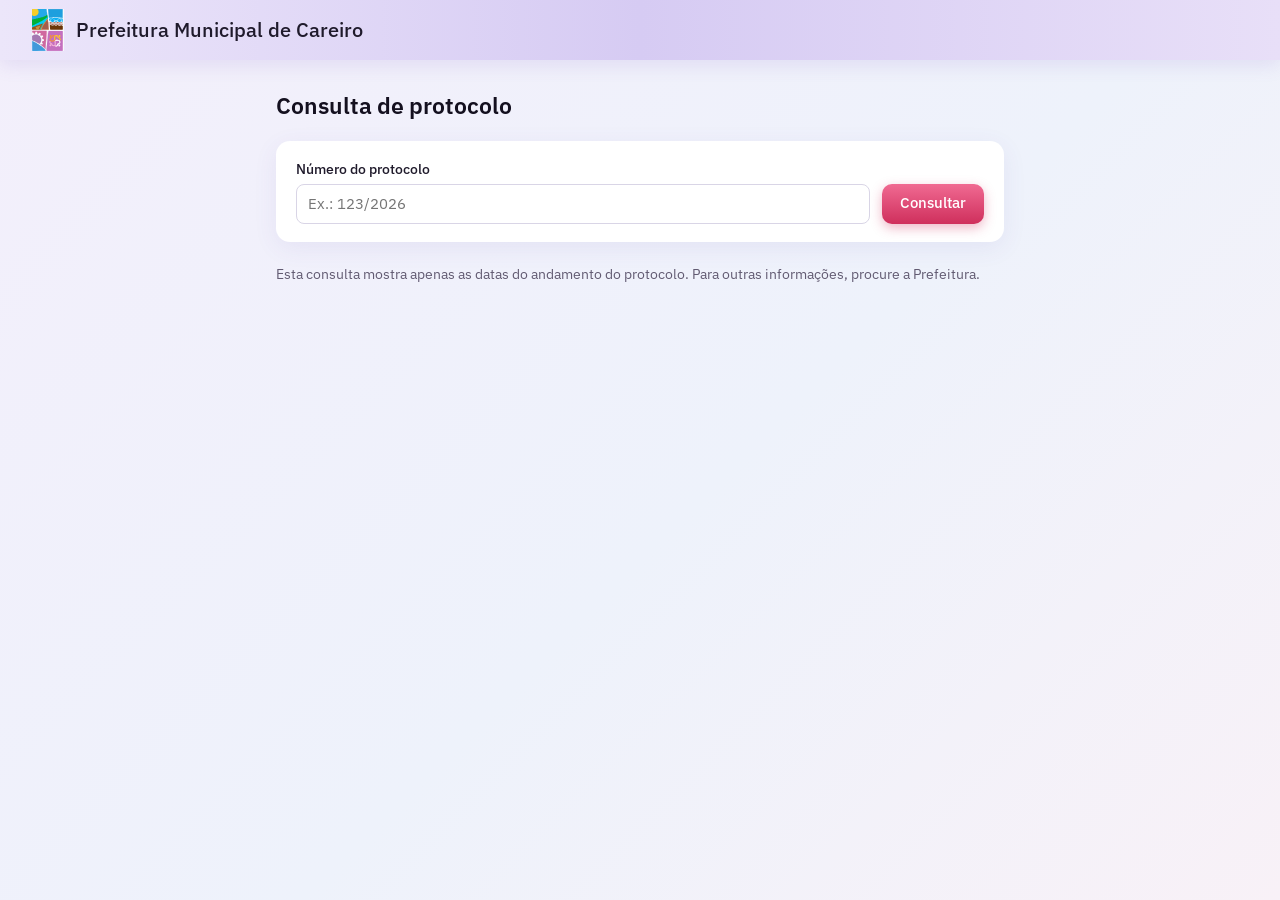
<file: consulta.html>
<!DOCTYPE html>
<html lang="pt-BR">
<head>
<meta charset="UTF-8">
<meta name="viewport" content="width=device-width, initial-scale=1">
<meta name="robots" content="noindex">
<title>Consulta de protocolo · Prefeitura Municipal de Careiro</title>
<link rel="preconnect" href="https://fonts.googleapis.com">
<link rel="preconnect" href="https://fonts.gstatic.com" crossorigin>
<link href="https://fonts.googleapis.com/css2?family=IBM+Plex+Sans:wght@400;500;600&display=swap" rel="stylesheet">
<meta name="theme-color" content="#551A8B">
<link rel="icon" href="logo.svg" type="image/svg+xml">
<link rel="stylesheet" href="css/style.css">
</head>
<body>
<header class="top"><span class="brandbar"><img class="logo" src="logo.svg" alt="Brasão de Careiro"><span class="org">Prefeitura Municipal de Careiro</span></span></header>
<main class="pubmain">
  <h1>Consulta de protocolo</h1>
  <form class="panel pubform" id="f">
    <div class="field"><label for="n">Número do protocolo</label><input id="n" required maxlength="40" autocomplete="off" placeholder="Ex.: 123/2026"></div>
    <button class="btn" id="b">Consultar</button>
  </form>
  <div id="res" class="pubres" aria-live="polite"></div>
  <p class="pubnote">Esta consulta mostra apenas as datas do andamento do protocolo. Para outras informações, procure a Prefeitura.</p>
</main>
<script src="js/consulta.js"></script>
</body>
</html>
</file>
<file: css/style.css>
:root{--pri:#d6246e;--pri-d:#a8154f;--deep:#7a0f45;--deep-h:rgba(255,255,255,.16);--tint:#fde8f1;--bg:#fbf5f8;--line:#efdde6;--ink:#1f1a2b;--mute:#625b72;--ok:#1d7a4a;--warn:#9a6200;--err:#b3261e;--r:8px}
*{box-sizing:border-box}
body{margin:0;font:15px/1.5 "IBM Plex Sans",system-ui,sans-serif;color:var(--ink);background:var(--bg)}
a{color:var(--pri)}
:focus-visible{outline:2px solid var(--pri);outline-offset:2px}
.bar{position:fixed;inset:0 0 auto;height:3px;background:var(--pri);z-index:50;animation:ld 1s ease-in-out infinite}
@keyframes ld{0%{transform:scaleX(.05);transform-origin:left}60%{transform:scaleX(1);transform-origin:left}100%{transform:scaleX(1);transform-origin:right}}

.shell{display:grid;grid-template-columns:232px minmax(0,1fr);min-height:100vh}
.side{background:var(--deep);color:#fff;padding:20px 12px;position:sticky;top:0;height:100vh}
.brand{font-weight:600;font-size:21px;padding:2px 10px 22px}
.side nav a{display:block;color:#ffe3ef;text-decoration:none;padding:9px 12px;border-radius:var(--r);margin-bottom:2px}
.side nav a:hover{background:var(--deep-h);color:#fff}
.side nav a.on{background:#fff;color:var(--deep);font-weight:600}
.top{display:flex;justify-content:space-between;align-items:center;gap:16px;background:#fff;border-bottom:1px solid var(--line);padding:0 32px;height:60px}
.org{font-weight:600;font-size:17px;color:var(--deep);white-space:nowrap}
.tag{margin-left:12px;padding:2px 12px;border-radius:99px;background:var(--tint);color:var(--pri-d);font-size:14px;white-space:nowrap}
.who{color:var(--mute);font-size:14px;text-align:right}
main{padding:26px 32px 40px;max-width:1720px}
h1{font-size:23px;margin:0 0 18px;font-weight:600;color:var(--deep)}
h2{font-size:16px;margin:0 0 12px;font-weight:600}

.panel{background:#fff;border:1px solid var(--line);border-radius:var(--r);padding:18px 20px;margin-bottom:18px}
.kpis{display:grid;grid-template-columns:repeat(auto-fit,minmax(160px,1fr));gap:14px;margin-bottom:18px}
.kpi{background:#fff;border:1px solid var(--line);border-left:4px solid var(--pri);border-radius:var(--r);padding:14px 16px}
.kpi b{display:block;font-size:28px;font-weight:600;color:var(--deep);line-height:1.2}
.kpi span{color:var(--mute);font-size:14px}
.kpi.pend{border-left-color:#d79a1e}

.wrap{overflow-x:auto;background:#fff;border:1px solid var(--line);border-radius:var(--r)}
table{width:100%;min-width:900px;border-collapse:collapse}
th,td{text-align:left;padding:12px 14px;border-bottom:1px solid var(--line);vertical-align:middle}
th{background:#fdf7fa;font-weight:600;color:var(--mute);font-size:13.5px;white-space:nowrap}
tbody tr:hover td{background:#fef8fb}
tr:last-child td{border-bottom:0}
.nw{white-space:nowrap}
.num{font-weight:600;color:var(--deep);white-space:nowrap}
.subj{min-width:220px;font-weight:500}
.d{display:block;white-space:nowrap}
.t{display:block;color:var(--mute);font-size:13px}
.st{display:flex;flex-direction:column;align-items:flex-start;gap:2px}
.chip{display:inline-block;padding:2px 11px;border-radius:99px;font-size:13px;background:#eeecf2;color:var(--mute);white-space:nowrap}
.chip.recebido{background:var(--tint);color:var(--pri-d)}
.chip.visualizado{background:#fdf0d4;color:var(--warn)}
.chip.respondido{background:#dcf2e5;color:var(--ok)}

label{display:block;font-weight:500;margin:0 0 4px;font-size:14px}
input,select,textarea{width:100%;font:inherit;padding:8px 11px;border:1px solid #d9bfcd;border-radius:var(--r);background:#fff;color:var(--ink)}
input:not([type=checkbox]):not([type=file]),select{height:40px}
input[type=file]{padding:6px 8px}
textarea{min-height:110px;resize:vertical}
.field{margin-bottom:14px}
.filters{display:grid;grid-template-columns:minmax(200px,2fr) repeat(3,minmax(130px,1fr)) auto;gap:12px;align-items:end;padding:16px 20px}
.filters.c{grid-template-columns:minmax(200px,2fr) repeat(4,minmax(130px,1fr)) auto}
.btn{font:inherit;font-weight:500;height:40px;padding:0 18px;border-radius:var(--r);border:1px solid var(--pri);background:var(--pri);color:#fff;cursor:pointer;display:inline-flex;align-items:center;justify-content:center}
.btn:hover{background:var(--pri-d)}
.btn.sec{background:#fff;color:var(--pri)}
.btn.sec:hover{background:var(--tint)}
.btn.sm{height:32px;padding:0 14px;font-size:14px}
.btn:disabled{opacity:.5;cursor:wait}
.link{background:none;border:0;font:inherit;text-decoration:underline;color:var(--pri);cursor:pointer;padding:0}
.checks{display:grid;grid-template-columns:repeat(auto-fill,minmax(210px,1fr));gap:8px}
.checks label{display:flex;gap:8px;font-weight:400;align-items:center;margin:0;font-size:15px}
.checks input{width:auto}

.two{display:grid;grid-template-columns:minmax(0,1.5fr) minmax(0,1fr);gap:18px;align-items:start}
.msg{border-left:3px solid var(--line);padding:6px 12px;margin-bottom:12px}
.msg.adm{border-color:var(--pri)}
.msg small,.muted{color:var(--mute)}
.tl{list-style:none;margin:0;padding:0 0 0 16px;border-left:2px solid var(--line)}
.tl li{margin-bottom:12px;position:relative}
.tl li::before{content:"";position:absolute;left:-22px;top:7px;width:9px;height:9px;border-radius:50%;background:var(--pri)}
.cards{display:grid;grid-template-columns:repeat(auto-fill,minmax(260px,1fr));gap:14px}
.card{background:#fff;border:1px solid var(--line);border-radius:var(--r);padding:20px;cursor:pointer;text-align:left;font:inherit;color:var(--ink)}
.card:hover{border-color:var(--pri);background:#fef8fb}
.card b{display:block;font-size:17px;color:var(--deep)}
.login{display:grid;place-items:center;min-height:100vh}
.login .panel{width:400px;padding:36px 32px;text-align:center}
.login h1{font-size:30px;margin-bottom:4px}
.org-l{font-weight:600;color:var(--pri-d);margin:0 0 6px}
.empty{padding:32px;text-align:center;color:var(--mute)}
.modal{position:fixed;inset:0;background:rgba(80,10,45,.5);display:grid;place-items:center;z-index:40;padding:16px}
.modal>div{background:#fff;border-radius:var(--r);padding:22px;width:min(560px,100%);max-height:90vh;overflow:auto}
.modal.big>div{width:min(980px,100%);height:90vh}
.modal iframe,.modal img{width:100%;height:calc(90vh - 90px);border:0;object-fit:contain}
.acts{display:flex;gap:10px;justify-content:flex-end;margin-top:16px}
#toasts{position:fixed;right:20px;bottom:20px;display:grid;gap:8px;z-index:60}
.toast{background:var(--ink);color:#fff;padding:10px 16px;border-radius:var(--r);border-left:4px solid var(--ok);max-width:380px}
.toast.err{border-color:var(--err)}

@media(max-width:1200px){.filters,.filters.c{grid-template-columns:repeat(3,minmax(0,1fr))}.filters>:first-child{grid-column:1/-1}}
@media(max-width:900px){.shell{grid-template-columns:1fr}.side{position:static;height:auto;display:flex;gap:8px;align-items:center;flex-wrap:wrap;padding:12px}.brand{padding:0 10px 0 0}.side nav{display:flex;flex-wrap:wrap;gap:4px}.two{grid-template-columns:1fr}.top{padding:10px 16px;height:auto;flex-wrap:wrap}main{padding:18px 16px}.filters,.filters.c{grid-template-columns:1fr 1fr}}
@media(prefers-reduced-motion:reduce){.bar{animation:none}}
.tag.nb{background:var(--pri);color:#fff;font-weight:500}
.who .btn{margin-right:14px}
.side nav a{display:flex;justify-content:space-between;align-items:center;gap:8px}
.nbadge,.cbadge{background:#d0343c;color:#fff;font-size:12px;font-weight:600;min-width:20px;height:20px;line-height:20px;padding:0 6px;border-radius:99px;text-align:center}
.card{position:relative}
.cbadge{position:absolute;top:-9px;right:-9px;box-shadow:0 0 0 2px var(--bg)}
.nbadge[hidden],.cbadge[hidden]{display:none}
.newb{display:inline-block;margin-top:4px;padding:0 9px;border-radius:99px;background:#d0343c;color:#fff;font-size:12px;font-weight:600}
tr.new td{background:#fffafc}
tr.new td:first-child{box-shadow:inset 4px 0 0 #f08ab4}
.note{margin-top:6px;padding:8px 12px;border-left:3px solid var(--pri);background:var(--tint);border-radius:4px;font-size:14px;color:var(--deep)}
.ct{display:flex;justify-content:space-between;align-items:center;gap:12px;padding:8px 0;border-bottom:1px solid var(--line)}
.ct:last-child{border-bottom:0}
.bar-row{display:grid;grid-template-columns:minmax(120px,220px) 1fr minmax(150px,230px);gap:12px;align-items:center;padding:6px 0}
.bar-name{font-weight:500;overflow:hidden;text-overflow:ellipsis;white-space:nowrap}
.bar-track{display:flex;height:22px;background:#f6eaf0;border-radius:6px;overflow:hidden}
.seg{display:block;height:100%}
.seg.ok{background:#2f9e63}
.seg.pend{background:#d79a1e}
.bar-val{font-size:14px;white-space:nowrap}
.legend{display:flex;gap:18px;font-size:13.5px;color:var(--mute);margin-bottom:10px}
.legend i{display:inline-block;width:12px;height:12px;border-radius:3px;margin-right:6px;vertical-align:-1px}
.pager{display:flex;justify-content:center;align-items:center;gap:16px;margin-top:16px;color:var(--mute);font-size:14px}
.ci{flex:1;min-width:0}
.wmsg{margin-top:6px;padding:8px 12px;background:var(--tint);border-radius:6px;font-size:14px;white-space:pre-wrap;word-break:break-word;color:var(--deep)}
.ct{align-items:flex-start}
.ct .btn{flex-shrink:0}
@media(max-width:700px){.bar-row{grid-template-columns:1fr}}
.brandbar{display:flex;align-items:center;gap:12px;min-width:0}
.logo{height:42px;width:auto;flex-shrink:0}
body.modal-open{overflow:hidden}
.modal{overscroll-behavior:contain}
.side{background:linear-gradient(180deg,#e8286f 0%,#b5155f 100%)}
.btn{background-image:linear-gradient(90deg,#e8286f,#c2185b);border-color:#c2185b}
.btn:hover{background-image:linear-gradient(90deg,#d41f62,#a8154f)}
.btn.sec,.btn.sec:hover{background-image:none}
.bar{background:linear-gradient(90deg,#e8286f,#f08ab4)}
.side{background:linear-gradient(180deg,#f8c8dc 0%,#d3c1f2 100%);color:#4a1a52}
.brand{color:#7a0f45}
.side nav a{color:#5b2a63}
.side nav a:hover{background:rgba(255,255,255,.55);color:#7a0f45}
.side nav a.on{background:#fff;color:#7a0f45}
.top{background:#bfe3f7;border-bottom-color:#a5d2ec}
.top .who{color:#3d5565}
.side{background:#FF69B4;color:#3a0d4d}
.brand{background:#551A8B;color:#fff;margin:-20px -12px 16px;padding:0 22px;height:60px;display:flex;align-items:center}
.side nav a{color:#3a0d4d}
.side nav a:hover{background:rgba(255,255,255,.35);color:#3a0d4d}
.side nav a.on{background:#fff;color:#551A8B}
.top{background:#9B30FF;border-bottom-color:#9B30FF}
.top .org,.top .who{color:#fff}
.top .who .link{color:#fff}
@media(max-width:900px){.brand{margin:0 8px 0 0;padding:0 14px;height:40px;border-radius:var(--r)}}
.brand{background:#9370DB}
.top{background:#9370DB;border-bottom-color:#9370DB}
.side{border-right:1px solid #000}
.brand{border-bottom:1px solid #000}
.top{border-bottom:1px solid #000}
.shell{display:block}
.body{display:grid;grid-template-columns:232px minmax(0,1fr);min-height:calc(100vh - 60px)}
.top{position:sticky;top:0;z-index:20}
.side{position:sticky;top:60px;height:calc(100vh - 60px);overflow:auto}
.side nav a{border:1px solid rgba(58,13,77,.55);transition:background-color .25s ease,color .25s ease,border-color .25s ease,transform .25s ease,box-shadow .25s ease;margin-bottom:8px}
.side nav a:hover{transform:translateX(3px)}
.side nav a.on{border-color:#fff;box-shadow:0 2px 8px rgba(58,13,77,.25)}
.tagwrap:empty{display:none}
main.fade{animation:pgIn .3s ease both}
@keyframes pgIn{from{opacity:0;transform:translateY(8px)}to{opacity:1;transform:none}}
@media(max-width:900px){.body{grid-template-columns:1fr}.side{position:static;height:auto;padding:12px}.side nav{display:flex;flex-wrap:wrap;gap:6px}.side nav a{margin-bottom:0}.top{position:static}}
@media(prefers-reduced-motion:reduce){main.fade{animation:none}.side nav a{transition:none}}

/* ===== Visual moderno ===== */
body{background:linear-gradient(135deg,#f3effb 0%,#eef2fb 55%,#f8f1f7 100%) fixed}
.top{background:linear-gradient(90deg,#ece6fa 0%,#d6cbf3 50%,#e8dff8 100%);border-bottom:0;box-shadow:0 4px 20px rgba(110,80,190,.14);backdrop-filter:blur(10px)}
.top .org{color:#1f1a2b;font-weight:500;font-size:20px}
.top .who{display:flex;align-items:center;gap:10px;color:#1f1a2b}
.top .who b{font-weight:600}
.top .who .link{color:#1f1a2b;text-decoration:underline;margin-left:14px}
.avatar{display:inline-flex;line-height:0}
.tag{background:rgba(255,255,255,.75);color:#4a2f86}
.side{background:linear-gradient(180deg,rgba(228,220,247,.75),rgba(246,242,252,.55));backdrop-filter:blur(12px);border-right:0;box-shadow:2px 0 18px rgba(110,80,190,.08);color:#1f1a2b;padding:18px 12px}
.side nav a{border:0;background:transparent;color:#1f1a2b;border-radius:10px;padding:11px 14px;margin-bottom:4px;transform:none;box-shadow:none;justify-content:space-between}
.side nav a .ni{display:inline-flex;margin-right:12px;color:#3a3548}
.side nav a{display:flex}
.side nav a .nt{flex:1}
.side nav a:hover{background:rgba(147,112,219,.14);color:#1f1a2b;transform:none}
.side nav a.on{background:rgba(147,112,219,.14);color:#1f1a2b;font-weight:600;border:0;box-shadow:inset 0 -2px 0 #a68fe3}
h1{color:#14101f;font-weight:600}
.panel,.wrap,.kpi{border:0;border-radius:14px;box-shadow:0 6px 24px rgba(90,70,160,.08)}
.kpi{border-left:4px solid #a68fe3}
.kpi b{color:#2a1a4d}
table th{background:#fff;color:#3a3548;font-weight:500;border-bottom:1px solid #eee9f6}
th,td{border-bottom:0}
tbody tr:nth-child(even) td{background:#f8f6fc}
tbody tr:hover td{background:#f1ecfb}
tr.new td{background:#fbf6ff}
.num{color:#7a1f6e}
.btn{border:0;border-radius:10px;background-image:linear-gradient(180deg,#f06a92,#cf2f5c);box-shadow:0 4px 12px rgba(207,47,92,.35);color:#fff;transition:transform .15s,box-shadow .15s,filter .15s}
.btn:hover{background-image:linear-gradient(180deg,#f06a92,#cf2f5c);filter:brightness(.95);box-shadow:0 6px 16px rgba(207,47,92,.4)}
.btn.sec,.btn.sec:hover{background:#fff;background-image:none;color:#1f1a2b;border:0;box-shadow:0 2px 8px rgba(60,40,120,.18)}
.btn.sec:hover{background:#faf8ff}
input,select,textarea{border:1px solid #d9d5e6;border-radius:8px}
select{appearance:none;-webkit-appearance:none;padding-right:34px;background:#fff url("data:image/svg+xml,%3Csvg xmlns='http://www.w3.org/2000/svg' width='16' height='16' viewBox='0 0 24 24' fill='none' stroke='%231f1a2b' stroke-width='2.2' stroke-linecap='round' stroke-linejoin='round'%3E%3Cpath d='M6 9l6 6 6-6'/%3E%3C/svg%3E") no-repeat right 11px center}
.modal>div{border-radius:16px;box-shadow:0 20px 60px rgba(40,20,90,.35)}
.bar-track{background:#eee9f6}
@media(max-width:900px){.side nav a .ni{margin-right:8px}}

.top .who{position:relative}
.uchip{display:flex;align-items:center;gap:10px;background:transparent;border:0;font:inherit;color:#1f1a2b;cursor:pointer;padding:4px 10px 4px 4px;border-radius:99px;transition:background-color .2s}
.uchip:hover,.uchip[aria-expanded=true]{background:rgba(255,255,255,.55)}
.avatar{display:inline-flex;border-radius:50%;overflow:hidden;line-height:0;object-fit:cover;flex-shrink:0}
.avatar svg{width:100%;height:100%}
.umenu{position:absolute;right:0;top:calc(100% + 10px);width:300px;background:#fff;border-radius:18px;box-shadow:0 10px 40px rgba(40,20,90,.28);padding:22px 20px 18px;z-index:30;text-align:center;animation:pgIn .18s ease both}
.umenu[hidden]{display:none}
.uinfo{display:flex;flex-direction:column;align-items:center;gap:4px;margin-bottom:16px;word-break:break-all}
.uinfo b{font-size:16px;margin-top:8px;color:#1f1a2b}
.umenu .btn{gap:8px;width:100%}
.backbtn{display:inline-flex;align-items:center;justify-content:center;width:38px;height:38px;border-radius:50%;background:#fff;color:#1f1a2b;box-shadow:0 2px 8px rgba(60,40,120,.18);transition:transform .15s,background-color .15s}
.backbtn:hover{background:#faf8ff;transform:translateX(-2px)}
.cfg{display:grid;grid-template-columns:repeat(2,minmax(0,1fr));gap:18px;align-items:start}
.cfg .panel{margin-bottom:0}
@media(max-width:900px){.cfg{grid-template-columns:1fr}.umenu{right:-8px}}

.conv{text-align:center;padding:8px 4px}
.conv h2{margin:14px 0 6px;font-size:18px}
.conv .pbar{height:12px;background:#eee9f6;border-radius:99px;overflow:hidden;margin:16px 0 8px}
.conv .pbar i{display:block;height:100%;width:0;background:linear-gradient(90deg,#e8286f,#a68fe3);border-radius:99px;transition:width .2s ease}
.conv .pct{font-size:20px;color:#2a1a4d}
.spin{width:38px;height:38px;margin:0 auto;border:4px solid #eee9f6;border-top-color:#d6246e;border-radius:50%;animation:spin .8s linear infinite}
@keyframes spin{to{transform:rotate(360deg)}}
.modal:has(.conv)>div{width:min(420px,100%)}
.modal:has(.conv) .acts{display:none}
@media(prefers-reduced-motion:reduce){.spin{animation-duration:2s}}

.abanner{display:flex;align-items:center;gap:12px;padding:10px 32px;background:#fff4d6;color:#5b3d00;border-bottom:1px solid #f0d58a;font-size:14.5px}
.abanner[hidden]{display:none}
.abanner .ai{display:inline-flex;flex-shrink:0}
.abanner>span:nth-child(2){flex:1}
.abanner .btn{flex-shrink:0}
.plabel{margin:4px 0 0;min-height:22px}
@media(max-width:900px){.abanner{padding:10px 16px;flex-wrap:wrap}}

/* ===== formulário: número e data ===== */
.frow{display:grid;grid-template-columns:minmax(0,2fr) minmax(0,1fr);gap:14px}
@media(max-width:700px){.frow{grid-template-columns:1fr}}

/* ===== histórico: pré-visualização + linha do tempo ===== */
.hhead{display:flex;align-items:flex-start;gap:14px;margin-bottom:16px}
.hhead h1{margin:0 0 4px}
.chipl{display:inline-block;margin:0 6px 4px 0;padding:2px 12px;border-radius:99px;background:#fff;color:#1f1a2b;text-decoration:none;font-size:14px;box-shadow:0 1px 4px rgba(60,40,120,.2);transition:background-color .2s}
.chipl.on{background:#9370DB;color:#fff}
.hsplit{display:grid;grid-template-columns:var(--lw,55%) 16px minmax(0,1fr);min-height:calc(100vh - 250px)}
.hsplit.drag{user-select:none}
.hsplit.drag iframe{pointer-events:none}
.hprev.panel,.htl.panel{margin:0;min-width:0}
.hprev{display:flex;flex-direction:column;padding:12px}
.pv{flex:1;display:flex;min-height:420px}
.pv iframe,.pv img{width:100%;height:calc(100vh - 290px);min-height:420px;border:0;border-radius:8px;background:#f1eef7;object-fit:contain}
.pv .empty{margin:auto}
.ptabs{display:flex;flex-wrap:wrap;gap:6px;margin-bottom:10px}
.ptab{border:0;border-radius:99px;padding:5px 14px;background:#f1eef7;color:#1f1a2b;font:inherit;font-size:14px;cursor:pointer;max-width:100%;overflow:hidden;text-overflow:ellipsis;white-space:nowrap}
.ptab.on{background:#9370DB;color:#fff}
.hbar{position:relative;cursor:col-resize;touch-action:none}
.hbar::after{content:"";position:absolute;left:50%;top:6px;bottom:6px;width:3px;transform:translateX(-50%);background:#d9cdf0;border-radius:3px;transition:background-color .2s,width .2s}
.hbar:hover::after,.hbar:focus-visible::after,.hsplit.drag .hbar::after{background:#d6246e;width:4px}
.htl{overflow:auto;max-height:calc(100vh - 250px)}
.stp{list-style:none;margin:0;padding:0}
.stp li{position:relative;padding:0 0 28px 48px;min-height:40px}
.stp li:last-child{padding-bottom:0}
.stp li::before{content:"";position:absolute;left:15px;top:32px;bottom:2px;width:2px;background:#e3dcf1}
.stp li:last-child::before{display:none}
.stp li.done::before{background:#d6246e}
.stp .dot{position:absolute;left:0;top:0;width:32px;height:32px;border-radius:50%;display:grid;place-items:center;background:#e3dcf1;color:#fff}
.stp .dot svg{width:16px;height:16px;stroke-width:3}
.stp li.done .dot{background:linear-gradient(180deg,#f06a92,#cf2f5c);box-shadow:0 3px 8px rgba(207,47,92,.35)}
.stp li.cur .dot{background:#fff;border:3px solid #d6246e;animation:pulse 1.6s ease-in-out infinite}
.stp li b{display:block;line-height:32px;font-weight:600}
.stp li.wait b{color:var(--mute);font-weight:500}
.stp .when{color:var(--mute);font-size:14px;margin-top:-4px}
.stp li.done .when{color:#2a1a4d}
.stp .msg{margin-top:10px;background:#faf8fd;border-radius:10px;border-left:3px solid #9370DB}
@keyframes pulse{0%,100%{box-shadow:0 0 0 0 rgba(214,36,110,.35)}50%{box-shadow:0 0 0 7px rgba(214,36,110,0)}}
@media(max-width:900px){.hsplit{grid-template-columns:1fr;gap:16px;min-height:0}.hbar{display:none}.htl{max-height:none}.pv iframe,.pv img{height:60vh}}
@media(prefers-reduced-motion:reduce){.stp li.cur .dot{animation:none}}

/* ===== consulta pública ===== */
.pubmain{max-width:760px;margin:0 auto;padding:28px 16px 48px}
.pubform{display:flex;gap:12px;align-items:flex-end;flex-wrap:wrap}
.pubform .field{flex:1;min-width:220px;margin:0}
.perr{margin-top:14px;padding:12px 16px;border-radius:10px;background:#fdecee;color:#8a1c24}
.pubnote{margin-top:22px;font-size:13.5px;color:var(--mute)}
.pubres h2{margin:22px 0 4px}
.pubres h3{margin:0 0 14px;font-size:16px}

/* ---- Fluxo de tramitação (User1 → User2 → User3 → Setor) */
.chip.u{background:#e8e2f7;color:#4b2a8c}
.exp{font-size:13px;color:var(--mute)}
.exp.soon{color:var(--err);font-weight:600}
.exwarn{margin:10px 0 0;padding:8px 12px;border-left:3px solid #e0b64a;background:#fff4d6;color:#5b3d00;border-radius:0 var(--r) var(--r) 0;font-size:14.5px}
.abanner.soon{background:#fde4e1;color:#7a1610;border-bottom-color:#f1b8b2}
.panel.act{border-left:4px solid var(--pri)}
.sech{margin:22px 0 10px;font-size:17px}
.hist .panel{margin-bottom:16px}
.hist .stp .msg{margin-top:6px}
.who2{font-weight:500;color:var(--mute)}
#usec[hidden]{display:none}

/* ---- Login por e-mail e senha, cadastro e área dev */
.lform{text-align:left;margin-top:14px}
.lform .btn{width:100%;margin-top:6px}
.lform .muted{margin:12px 0 0;font-size:13.5px;text-align:center}
.lform p{text-align:center;margin:12px 0 0}
.tabs2{display:flex;gap:4px;margin:18px 0 4px;padding:4px;background:#f4ecf1;border-radius:var(--r)}
.tabs2 button{flex:1;border:0;background:transparent;padding:9px 6px;border-radius:calc(var(--r) - 2px);font:inherit;font-weight:500;cursor:pointer;color:var(--mute)}
.tabs2 button.on{background:#fff;color:var(--pri);box-shadow:0 1px 3px rgba(0,0,0,.12)}
.drow{display:flex;align-items:center;justify-content:space-between;gap:16px;padding:12px 0;border-bottom:1px solid #efdde6}
.drow:last-child{border-bottom:0}

/* ---- Encerramento do ato e decisão do setor */
.exwarn.ok{border-left-color:#3b9b5a;background:#e3f5e8;color:#145a2a}
.acts2{display:flex;gap:10px;flex-wrap:wrap;margin-top:12px}

/* ---- Setores externos: envio por e-mail, WhatsApp e registro manual da resposta */
.chip.falha{background:#fde4e1;color:#9b1c14}
.acts3{display:flex;flex-wrap:wrap;gap:6px;min-width:220px}
.rs{list-style:none;margin:0 0 12px;padding:0}
.rs li{padding:10px 0;border-bottom:1px solid #efdde6}
.rs li:last-child{border-bottom:0}

.login .mark{display:block;width:64px;height:64px;margin:0 auto 14px}
.modal.big{padding:0}
.modal.big>div{width:100vw;height:100vh;max-height:100vh;border-radius:0;padding:14px 18px;display:flex;flex-direction:column;overflow:hidden}
.modal.big>div>h2{margin:0 0 10px}
.modal.big iframe,.modal.big img{flex:1;width:100%;height:auto;min-height:0}
.modal.big .acts{margin-top:10px}
#rf{display:inline-flex;align-items:center;gap:6px;margin-right:10px}
#rf[hidden]{display:none}

/* ===== SaaS: primeiro acesso, organização, convite e plano ===== */
.logo{max-width:180px;object-fit:contain}
.logorow{display:flex;gap:16px;align-items:center;flex-wrap:wrap}
.logorow .logo.prev{height:56px;max-width:140px;padding:6px;background:#f4f0fb;border-radius:10px}
.logorow>div{flex:1;min-width:200px}
.invite{display:flex;align-items:center;gap:10px;flex-wrap:wrap}
.invite code{font:600 20px/1 "IBM Plex Sans",monospace;letter-spacing:3px;padding:10px 14px;background:#f4f0fb;border-radius:10px;color:#2a1a4d}
input.code{text-transform:uppercase;letter-spacing:2px}
.usage{margin:10px 0}
.usage span{font-size:14px;color:var(--mute)}
.pbar2{height:8px;background:#eee9f6;border-radius:99px;overflow:hidden;margin-top:6px}
.pbar2 i{display:block;height:100%;background:linear-gradient(90deg,#e8286f,#a68fe3);border-radius:99px}
.sech:first-child{margin-top:0}

/* alinhamento dos cards */
.frow3{display:grid;grid-template-columns:minmax(0,1fr) minmax(0,1fr) 160px 130px;gap:14px}
@media(max-width:700px){.frow3{grid-template-columns:1fr 1fr}}
.checks label{align-items:flex-start;border:1px solid var(--line,#d9dee7);border-radius:10px;padding:10px 12px;background:#fff}
.checks .ctx{display:flex;flex-direction:column;gap:2px;min-width:0;overflow-wrap:anywhere}
.checks .ctx small{font-size:13px}
.checks input{margin-top:3px;flex:none}
.cfg .col{display:flex;flex-direction:column;gap:18px;min-width:0}
.cfg .col .panel{margin-bottom:0}
.chk{display:flex;gap:8px;align-items:center;font-weight:600}.chk input{width:auto;margin:0}
.track{text-align:center;margin:16px 0 0}.track a{color:var(--pri-d);font-weight:600}
.cfg .wide{grid-column:1/-1}.cfg .wide .panel{margin-bottom:0}

/* Foto de perfil em emoji (Despacho) + 5 bordas femininas */
.avatar.emo{align-items:center;justify-content:center;line-height:1;box-sizing:border-box;background:#fff0f6;font-family:"Apple Color Emoji","Segoe UI Emoji","Noto Color Emoji",sans-serif;user-select:none}
.avatar.pic{box-sizing:border-box;object-fit:cover;background:#fff0f6}
.avatar.b1{border:3px solid #ffb3d1}
.avatar.b2{border:3px solid transparent;background:linear-gradient(#fff0f6,#fff0f6) padding-box,linear-gradient(135deg,#ff8fc0,#c9a0ff) border-box}
.avatar.b3{border:3px solid transparent;background:linear-gradient(#fff0f6,#fff0f6) padding-box,linear-gradient(135deg,#ffc9a8,#ff9ec4 55%,#ffe08a) border-box}
.avatar.b4{border:3px solid #ff8fbf;box-shadow:inset 0 0 0 2px #fff,0 0 0 2px #ffd3e6}
.avatar.b5{border:3px dotted #b98cf0}
.avprev{display:flex;align-items:center;gap:14px;margin:4px 0 12px}
.avprev b{font-size:14px;color:#1f1a2b}
.avgrid{display:grid;grid-template-columns:repeat(5,minmax(0,1fr));gap:8px;margin-bottom:10px;max-width:360px}
.avo{display:flex;align-items:center;justify-content:center;aspect-ratio:1;border:2px solid #efdde6;border-radius:12px;background:#fff;font-size:26px;line-height:1;cursor:pointer;padding:4px;transition:transform .15s,border-color .15s,background-color .15s}
.avo:hover{transform:translateY(-2px);border-color:#d9b8ff}
.avo[aria-pressed=true]{border-color:#551A8B;background:#f5ecff}
.avo:focus-visible{outline:3px solid #b98cf0;outline-offset:2px}
.avb{padding:2px}
.avhint{margin:6px 0}
.avhint span{font-size:12px}

/* ---- Texto com quebras de linha, notificação opcional e fotos ---- */
.pw{white-space:pre-wrap;overflow-wrap:anywhere}
.wan{margin:4px 0 14px;border:1px dashed #d9c7f0;border-radius:12px;padding:10px 14px;background:#fcfaff}
.wan summary{cursor:pointer;font-weight:600;color:#4b2a8c}
.wan[open] summary{margin-bottom:10px}

/* ---- Leitor de PDF no celular ---- */
.modal.big .pvt{display:block;overflow:hidden;text-overflow:ellipsis;white-space:nowrap;font-size:16px}
.pvbar{display:flex;align-items:center;gap:8px;flex-wrap:wrap;margin-bottom:8px}
.pvbar .btn{min-width:44px;min-height:40px}
.modal.big .pvpages{flex:1;min-height:0;overflow:auto;background:#e9e5f2;border-radius:8px;padding:4px 8px;-webkit-overflow-scrolling:touch;touch-action:pan-x pan-y pinch-zoom}
.pvpage{position:relative;margin:8px auto;background:#fff;box-shadow:0 1px 6px rgba(0,0,0,.25)}
.pvpage canvas{display:block;width:100%;height:100%}

/* ---- Impressão do histórico ---- */
.printhead{display:none}
@media print{
  @page{margin:14mm}
  body{background:#fff!important;color:#000}
  .bar,#toasts,.top,.side,.noprint,.nbadge,.modal{display:none!important}
  .shell,.body{display:block!important}
  main{padding:0!important;margin:0!important;max-width:none!important;animation:none!important}
  .printhead{display:block;margin:0 0 10px;padding-bottom:8px;border-bottom:2px solid #000}
  .printhead b{font-size:18px}
  .hhead{margin-bottom:8px}
  .hhead h1{font-size:20px}
  .panel{box-shadow:none!important;border:0!important;padding:0!important;background:none!important}
  .stp li{break-inside:avoid;page-break-inside:avoid}
  .stp .dot,.chip{-webkit-print-color-adjust:exact;print-color-adjust:exact}
  .stp .when{color:#000!important;font-size:13px}
  a{color:inherit;text-decoration:none}
}
.hhead #pr{margin-left:auto}

/* =====================================================================
   TABLET + PWA
   Esta seção vem por último de propósito: ajusta o layout para tablets
   (retrato e paisagem), celulares e para o app instalado (PWA).
   Faixas:  ≥1101px menu lateral completo · 701–1100px menu compacto
            (ícone + nome) · ≤700px barra de abas na parte de baixo.
   ===================================================================== */
:root{
  --topH:calc(60px + env(safe-area-inset-top,0px));
  --navH:0px;
  --px:32px;
  --sl:env(safe-area-inset-left,0px);
  --sr:env(safe-area-inset-right,0px);
  --sb:env(safe-area-inset-bottom,0px)
}
html{-webkit-text-size-adjust:100%;text-size-adjust:100%;-webkit-tap-highlight-color:transparent}
a,button,input,select,summary,label,[role=button]{touch-action:manipulation}

/* topo fixo, respeitando a área do relógio/bateria e o recorte lateral */
.top{position:sticky;top:0;z-index:20;height:var(--topH);flex-wrap:nowrap;padding:env(safe-area-inset-top,0px) max(var(--px),var(--sr)) 0 max(var(--px),var(--sl))}
.brandbar{flex:1 1 auto}
.org{overflow:hidden;text-overflow:ellipsis}
.who{flex:0 0 auto}
.body{min-height:calc(100vh - var(--topH));min-height:calc(100dvh - var(--topH));grid-template-columns:232px minmax(0,1fr)}
.side{position:sticky;top:var(--topH);height:calc(100vh - var(--topH));height:calc(100dvh - var(--topH));overflow-y:auto;overscroll-behavior:contain;padding:18px 12px calc(18px + var(--sb)) max(12px,var(--sl))}
main{padding:26px max(var(--px),var(--sr)) 40px var(--px)}
table{min-width:760px}
.login{min-height:100vh;min-height:100dvh;padding:max(16px,env(safe-area-inset-top,0px)) max(16px,var(--sr)) max(16px,var(--sb)) max(16px,var(--sl))}
.login .panel{width:min(420px,100%)}
.modal{padding:max(16px,env(safe-area-inset-top,0px)) max(16px,var(--sr)) max(16px,var(--sb)) max(16px,var(--sl))}
.modal>div{max-height:90vh;max-height:90dvh}
.modal.big{padding:0}
.modal.big>div{width:100vw;height:100vh;height:100dvh;max-height:100dvh;padding:max(14px,env(safe-area-inset-top,0px)) max(18px,var(--sr)) max(14px,var(--sb)) max(18px,var(--sl))}
#toasts{right:max(20px,var(--sr));bottom:calc(20px + var(--sb) + var(--navH))}
.abanner{padding-left:max(32px,var(--sl));padding-right:max(32px,var(--sr))}

/* ---------- Tablet e telas até 1100px: itens do menu com ícone em cima do nome ---------- */
@media(max-width:1100px){
  :root{--px:22px}
  .side nav{display:flex;flex-direction:column;gap:4px}
  .side nav a{position:relative;flex-direction:column;justify-content:center;align-items:center;gap:4px;margin:0;padding:10px 2px;border-radius:12px;text-align:center;font-size:11px;line-height:1.2;min-height:56px}
  .side nav a .ni{margin:0}
  .side nav a .nt{flex:none;max-width:100%;overflow-wrap:normal;hyphens:manual}
  .side nav a .nbadge{position:absolute;top:4px;left:calc(50% + 6px);min-width:18px;height:18px;line-height:18px;font-size:11px;padding:0 5px;box-shadow:0 0 0 2px #efe9fa}
  .side nav a.on{box-shadow:none;background:rgba(147,112,219,.22)}
  .filters,.filters.c{grid-template-columns:repeat(3,minmax(0,1fr))}
  .filters .btn{width:100%}
  .filters>*{min-width:0}
  table{min-width:600px}
  .subj{min-width:160px}
  th,td{padding:12px 10px}
  .umenu{right:0}
}
/* menu lateral compacto (96px) */
@media(min-width:701px) and (max-width:1100px){
  .body{display:grid;grid-template-columns:96px minmax(0,1fr)}
  .side{display:block;position:sticky;top:var(--topH);height:calc(100vh - var(--topH));height:calc(100dvh - var(--topH));padding:12px 6px calc(12px + var(--sb)) max(6px,var(--sl))}
  .filters.c>:nth-child(5){grid-column:span 2}
}

@media(max-width:900px){
  .chip{white-space:normal;line-height:1.3;border-radius:14px;padding:3px 10px}
}

/* ---------- Celular: barra de abas na parte de baixo ---------- */
@media(max-width:700px){
  :root{--px:14px;--navH:calc(68px + var(--sb))}
  .top .who b{display:none}
  .top .org{font-size:17px}
  .body{display:block}
  .side{display:block;position:fixed;inset:auto 0 0 0;height:auto;z-index:25;overflow:visible;padding:6px max(6px,var(--sr)) calc(6px + var(--sb)) max(6px,var(--sl));background:rgba(246,242,252,.96);-webkit-backdrop-filter:blur(14px);backdrop-filter:blur(14px);box-shadow:0 -4px 20px rgba(110,80,190,.16)}
  .side nav{flex-direction:row;gap:2px}
  .side nav a{flex:1 1 0;min-width:0;padding:6px 0;font-size:10.5px;letter-spacing:-.1px}
  .side nav a .nbadge{left:calc(50% + 4px)}
  main{padding:18px var(--px) calc(var(--navH) + 24px)}
  .abanner{padding-left:16px;padding-right:16px}
  .filters,.filters.c{grid-template-columns:repeat(2,minmax(0,1fr))}
}
@media(max-width:360px){.side nav a{font-size:10px}}

/* ---------- Telas de toque (tablet e celular): alvos de 44px e sem zoom automático ---------- */
@media(pointer:coarse){
  body{font-size:16px}
  .btn{height:44px;min-width:44px}
  .btn.sm{height:40px;padding:0 16px}
  input,select,textarea{font-size:16px}
  input:not([type=checkbox]):not([type=radio]):not([type=file]),select{height:44px}
  input[type=checkbox],input[type=radio]{width:22px;height:22px;flex:none}
  .checks label{padding:12px 14px}
  .link{padding:10px 6px}
  .uchip{min-height:44px}
  .backbtn{width:44px;height:44px}
  .chipl{padding:7px 14px}
  .ptab{min-height:38px}
  .tabs2 button{min-height:44px}
  .avo{min-width:44px}
}
@media(hover:none){
  .side nav a:hover,.backbtn:hover,.avo:hover{transform:none}
}

/* ---------- App instalado (PWA): parece um aplicativo, não um site ---------- */
@media(display-mode:standalone),(display-mode:fullscreen){
  html,body{overscroll-behavior-y:contain}
  .top,.side,.btn,.card,.chip,.chipl,.ptab{-webkit-user-select:none;user-select:none}
  .pwa-i{display:none!important}
}

/* ---------- Botão "Instalar aplicativo", avisos de conexão/versão e ajuda do iPad ---------- */
.umenu .pwa-i{margin-bottom:10px}
.pwa-login{display:flex;justify-content:center;margin-top:10px}
.pwa-login .pwa-i{width:auto}
.pwnote{position:fixed;left:50%;transform:translateX(-50%);bottom:calc(16px + var(--sb) + var(--navH));z-index:70;display:flex;align-items:center;gap:12px;max-width:min(560px,calc(100vw - 24px));padding:10px 16px;border-radius:12px;background:#1f1a2b;color:#fff;box-shadow:0 8px 28px rgba(40,20,90,.4);font-size:14.5px;animation:pwIn .2s ease both}
.pwnote[hidden]{display:none}
.pwnote.off{background:#7a1610}
.pwnote .btn{height:34px;min-height:34px;padding:0 14px;font-size:14px;flex:none}
.pwa-steps{margin:8px 0 0;padding-left:22px;line-height:1.6}
.pwa-steps li{margin-bottom:10px}
.pwa-steps svg{vertical-align:-4px;color:var(--pri-d)}
@keyframes pwIn{from{opacity:0;transform:translate(-50%,8px)}to{opacity:1;transform:translate(-50%,0)}}
@media(prefers-reduced-motion:reduce){.pwnote{animation:none}}
</file>
